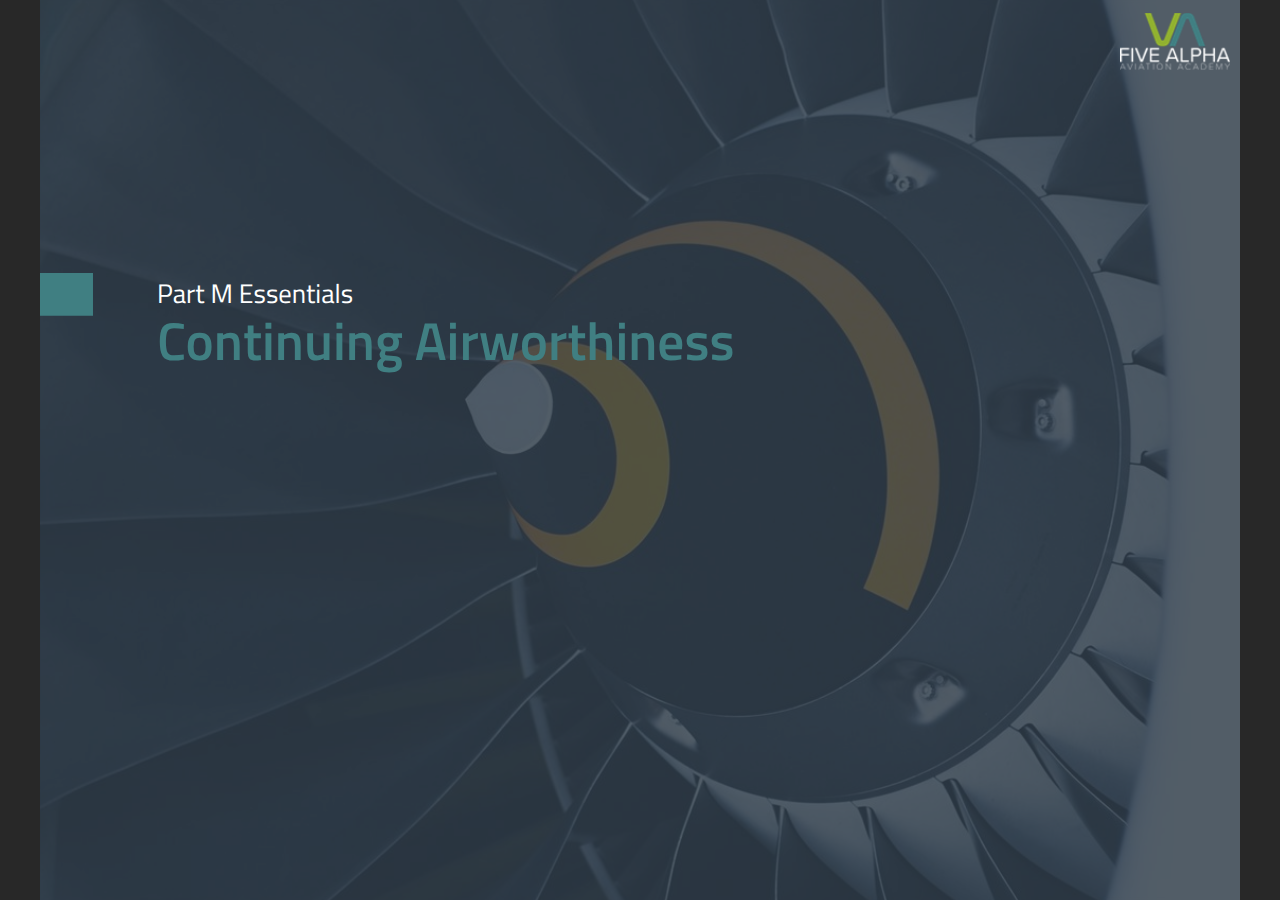
<file: index.html>
<!doctype html>
<html lang="en-US">
<head>
  <meta charset="utf-8">
  <!-- Created using Storyline 360 - http://www.articulate.com  -->
  <!-- version: 3.61.27106.0 -->
  <title>CAA Part M Essentials (Sample)</title>
  <meta http-equiv="x-ua-compatible" content="IE=edge"/>
  <meta name="viewport" content="width=device-width,initial-scale=1,user-scalable=no,shrink-to-fit=no,minimal-ui"/>
  <meta name="apple-mobile-web-app-capable" content="yes"/>
  <style>
    html, body { height: 100%; padding: 0; margin: 0 }
    #app { height: 100%; width: 100%; }
  </style>
  
  <script>window.THREE = { };</script>
</head>
<body style="background: #282828" class="cs-HTML theme-unified">
  <!-- 360 -->
  <script>!function(e){var i=/iPhone/i,o=/iPod/i,n=/iPad/i,t=/(?=.*\bAndroid\b)(?=.*\bMobile\b)/i,d=/Android/i,s=/(?=.*\bAndroid\b)(?=.*\bSD4930UR\b)/i,b=/(?=.*\bAndroid\b)(?=.*\b(?:KFOT|KFTT|KFJWI|KFJWA|KFSOWI|KFTHWI|KFTHWA|KFAPWI|KFAPWA|KFARWI|KFASWI|KFSAWI|KFSAWA)\b)/i,r=/IEMobile/i,h=/(?=.*\bWindows\b)(?=.*\bARM\b)/i,a=/BlackBerry/i,l=/BB10/i,p=/Opera Mini/i,f=/(CriOS|Chrome)(?=.*\bMobile\b)/i,u=/(?=.*\bFirefox\b)(?=.*\bMobile\b)/i,c=new RegExp("(?:Nexus 7|BNTV250|Kindle Fire|Silk|GT-P1000)","i"),w=function(e,i){return e.test(i)},A=function(e){var A=e||navigator.userAgent,v=A.split("[FBAN");if(void 0!==v[1]&&(A=v[0]),this.apple={phone:w(i,A),ipod:w(o,A),tablet:!w(i,A)&&w(n,A),device:w(i,A)||w(o,A)||w(n,A)},this.amazon={phone:w(s,A),tablet:!w(s,A)&&w(b,A),device:w(s,A)||w(b,A)},this.android={phone:w(s,A)||w(t,A),tablet:!w(s,A)&&!w(t,A)&&(w(b,A)||w(d,A)),device:w(s,A)||w(b,A)||w(t,A)||w(d,A)},this.windows={phone:w(r,A),tablet:w(h,A),device:w(r,A)||w(h,A)},this.other={blackberry:w(a,A),blackberry10:w(l,A),opera:w(p,A),firefox:w(u,A),chrome:w(f,A),device:w(a,A)||w(l,A)||w(p,A)||w(u,A)||w(f,A)},this.seven_inch=w(c,A),this.any=this.apple.device||this.android.device||this.windows.device||this.other.device||this.seven_inch,this.phone=this.apple.phone||this.android.phone||this.windows.phone,this.tablet=this.apple.tablet||this.android.tablet||this.windows.tablet,"undefined"==typeof window)return this},v=function(){var e=new A;return e.Class=A,e};"undefined"!=typeof module&&module.exports&&"undefined"==typeof window?module.exports=A:"undefined"!=typeof module&&module.exports&&"undefined"!=typeof window?module.exports=v():"function"==typeof define&&define.amd?define("isMobile",[],e.isMobile=v()):e.isMobile=v()}(this);
    window.isMobile.apple.tablet = window.isMobile.apple.tablet ||
      (navigator.platform === 'MacIntel' && navigator.maxTouchPoints > 1);
    window.isMobile.apple.device = window.isMobile.apple.device || window.isMobile.apple.tablet;
    window.isMobile.tablet = window.isMobile.tablet || window.isMobile.apple.tablet;
    window.isMobile.any = window.isMobile.any || window.isMobile.apple.tablet;
  </script>

  <div id="focus-sink" tabindex="-1"></div>

  <div id="preso"></div>
  <script>
    window.DS = {};
    window.globals = {
      DATA_PATH_BASE: '',
      HAS_FRAME: true,
      HAS_SLIDE: true,

      lmsPresent: false,
      tinCanPresent: false,
      cmi5Present: false,
      aoSupport: false,
      scale: 'noscale',
      captureRc: false,
      browserSize: 'optimal',
      bgColor: '#282828',
      features: 'InsertSvgPicture,MultipleQuizTracking',
      themeName: 'unified',
      preloaderColor: '#FFFFFF',
      suppressAnalytics: false,
      productChannel: 'stable',
      publishSource: 'storyline',
      aid: 'aid|9d56d80d-bce7-407c-8e29-c7997ef105bd',
      cid: 'ae5a1a57-f245-4d26-b2d5-df8ce4019287',
      playerVersion: '3.61.27106.0',
      maxIosVideoElements: 10,

      
      parseParams: function(qs) {
        if (window.globals.parsedParams != null) {
          return window.globals.parsedParams;
        }
        qs = (qs || window.location.search.substr(1)).split('+').join(' ');
        var params = {},
            tokens,
            re = /[?&]?([^=]+)=([^&]*)/g;

        while (tokens = re.exec(qs)) {
          params[decodeURIComponent(tokens[1]).trim()] =
            decodeURIComponent(tokens[2]).trim();
        }
        window.globals.parsedParams = params;
        return params;
      }

    };

    (function() {

      var classTypes = [ 'desktop', 'mobile', 'phone', 'tablet' ];

      var addDeviceClasses = function(prefix, testObj) {
        var curr, i;
        for (i = 0; i < classTypes.length; i++) {
          curr = classTypes[i];
          if (testObj[curr]) {
            document.body.classList.add(prefix + curr);
          }
        }
      };

      var params = window.globals.parseParams(),
          isDevicePreview = params.devicepreview === '1',
          isPhoneOverride = params.deviceType === 'phone' || (isDevicePreview && params.phone == '1'),
          isTabletOverride = (params.deviceType === 'tablet' || isDevicePreview) && !isPhoneOverride,
          isMobileOverride = isPhoneOverride || isTabletOverride;

      var deviceView = {
        desktop: !window.isMobile.any && !isMobileOverride,
        mobile: window.isMobile.any || isMobileOverride,
        phone: isPhoneOverride || (window.isMobile.phone && !isTabletOverride),
        tablet: isTabletOverride || window.isMobile.tablet
      };

      window.globals.deviceView = deviceView;
      window.isMobile.desktop = !window.isMobile.any;
      window.isMobile.mobile = window.isMobile.any;

      addDeviceClasses('view-', deviceView);

    })();
  </script>
  
  <script src='story_content/user.js' type=text/javascript></script>
  <div class="slide-loader"></div>

  <script>
    var doc = document, loader = doc.body.querySelector('.slide-loader'); [ 1, 2, 3 ].forEach(function(n) { var d = doc.createElement('div'); d.style.backgroundColor = window.globals.preloaderColor; d.classList.add('mobile-loader-dot'); d.classList.add('dot' + n); loader.appendChild(d); });
  </script>

  <div class="mobile-load-title-overlay" style="display: none">
    <div class="mobile-load-title">CAA Part M Essentials (Sample)</div>
  </div>

  <div class="mobile-chrome-warning"></div>

  <script>
    
    if (window.autoSpider && window.vInterfaceObject) {
      document.querySelector('.mobile-load-title-overlay').style.display = 'none';
    }
  </script>

  

  <link rel="stylesheet" href="html5/data/css/output.min.css" data-noprefix/>
</body>
<script src="html5/lib/scripts/bootstrapper.min.js"></script>
</html>
</file>
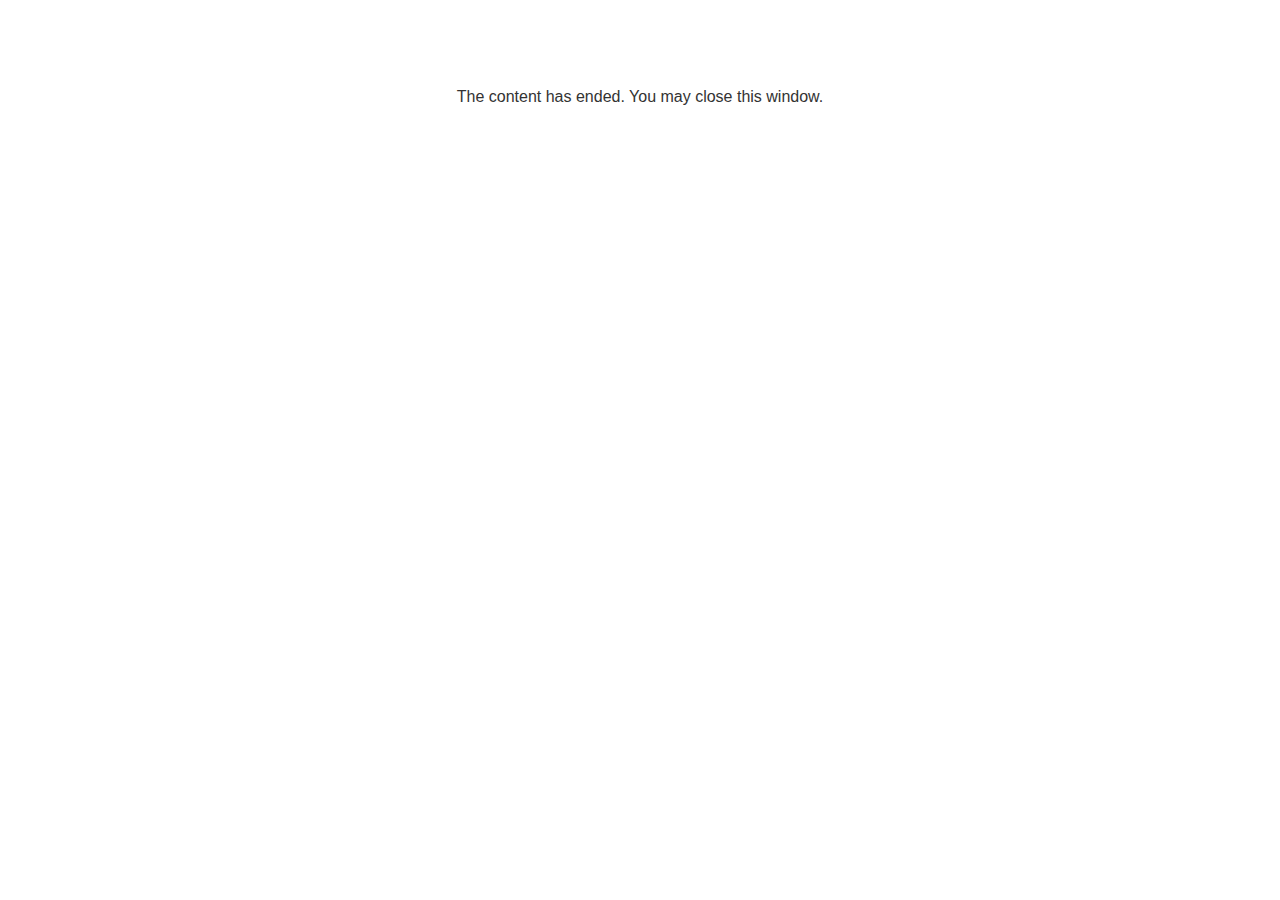
<file: lms/goodbye.html>
<!doctype html>
<html>
<body style="background-color: #ffffff;">

<p role="alert" style="color: #333333;font-family: Lato, articulate, tahoma, arial;font-size: medium;text-align: center;">
<br><br><br><br>
The content has ended. You may close this window.
</p>

</body>
</html>
</file>
